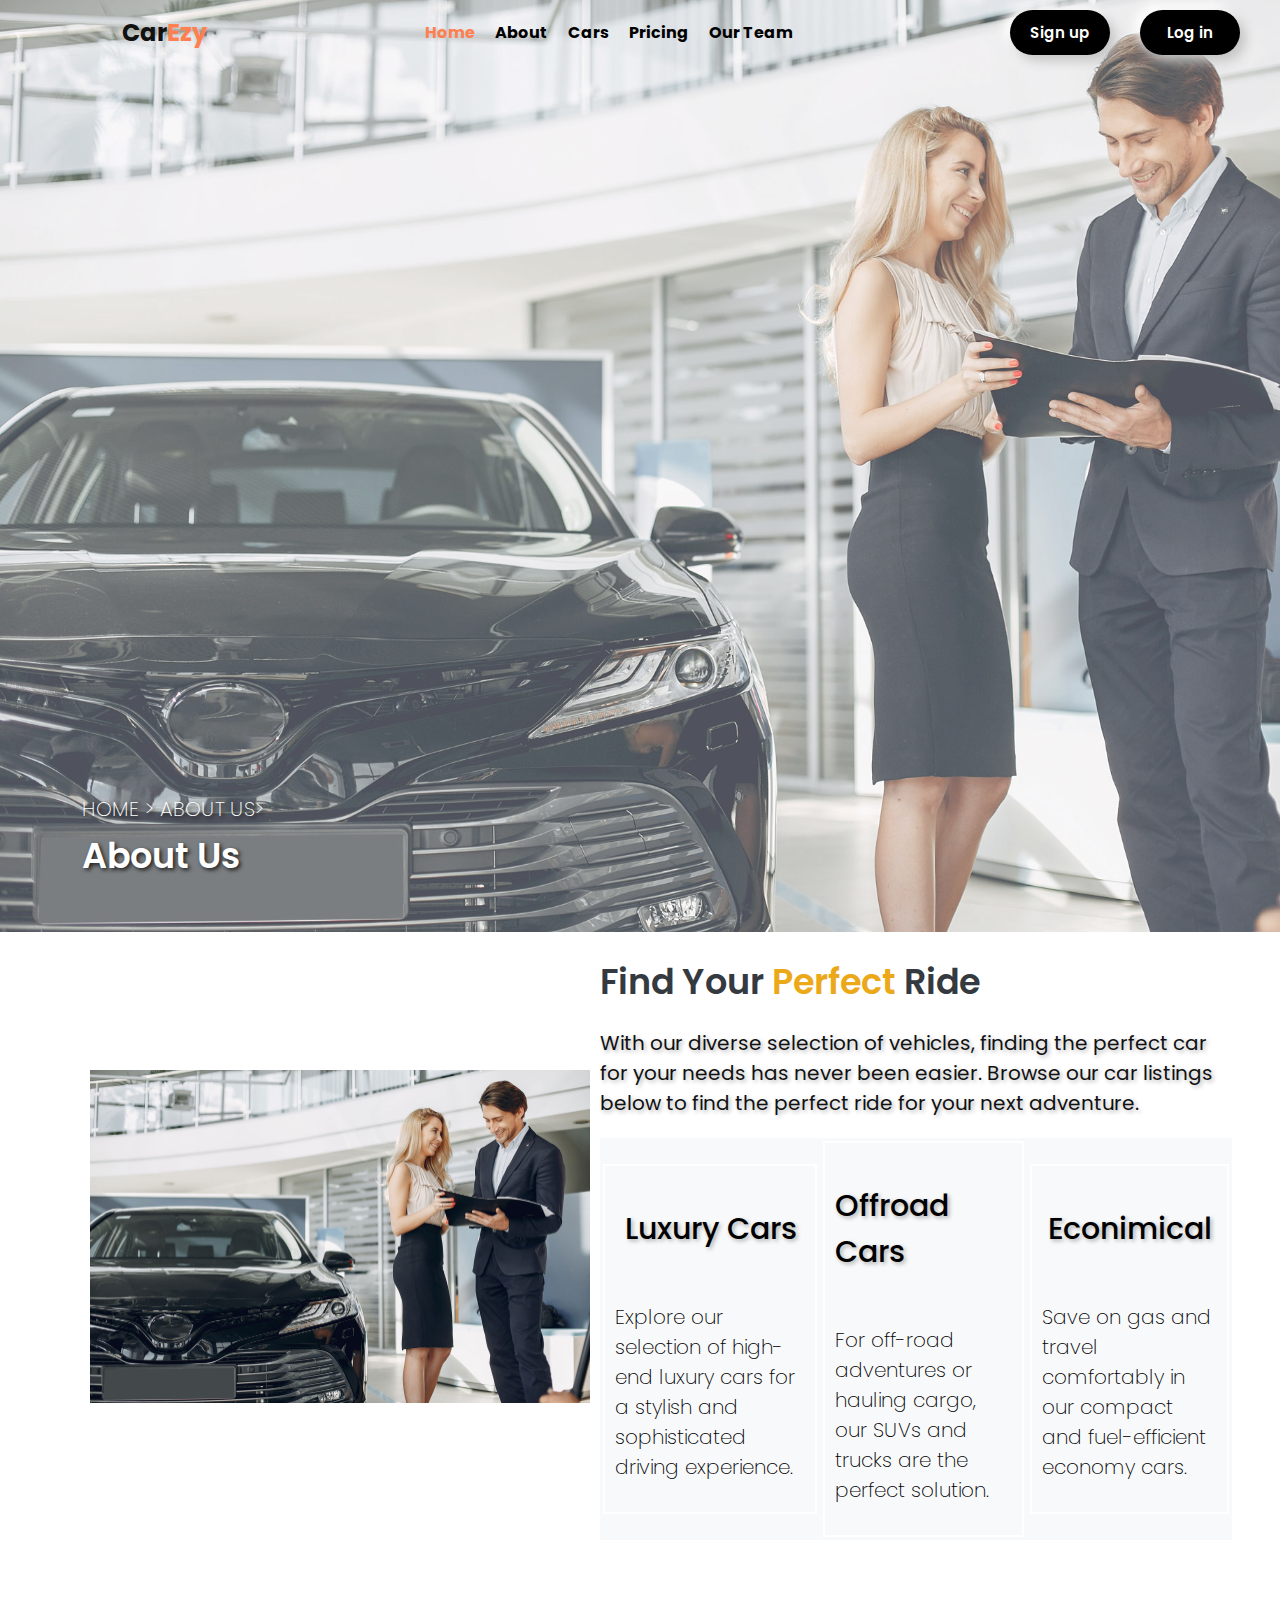
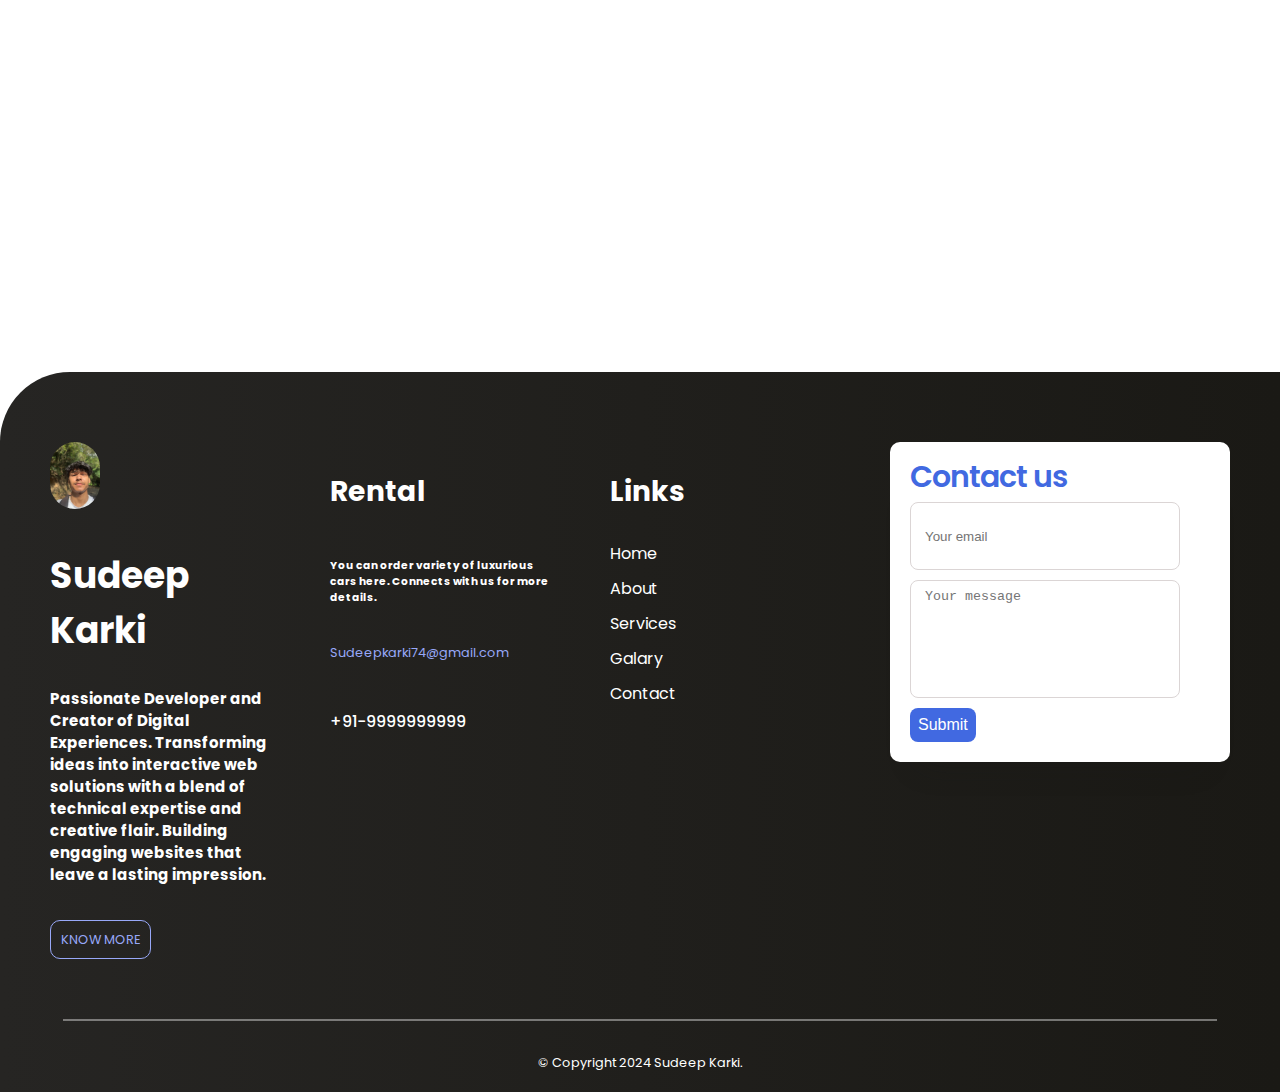
<file: about.html>
<!DOCTYPE html>
<html lang="en">
  <head>
    <title>AboutUS</title>
    <link rel="stylesheet" href="about.css" />
    <link
      href="https://fonts.googleapis.com/css?family=Poppins:200,300,400,500,600,700,800&display=swap"
      rel="stylesheet"
    />
  </head>
  <body>
    <nav>
      <div class="first-menu-group">
        <a class="navbar-logo" href="index.html"
          >Car<span class="rental">Ezy</span></a
        >
      </div>

      <div class="middle-menu-group">
        <ul class="nav_links">
          <li class="nav-item active">
            <a href="index.html" class="nav-link">Home</a>
          </li>
          <li class="nav-item">
            <a href="about.html" class="nav-link">About</a>
          </li>

          <li class="nav-item">
            <a href="car.html" class="nav-link">Cars</a>
          </li>

        
          <li class="nav-item">
            <a href="price.html" class="nav-link">Pricing</a>
          </li>

          <li class="nav-item">
            <a href="Team.html" class="nav-link" >Our Team</a>
          </li>
        </ul>
      </div>

      <div class="last-menu-group">
        <a href="login.html"> <button class="last-menu-btn">Sign up
          <div class="arrow-wrapper">
          <div class="arrow"></div>
        </button></a>
       
         
        <a href="login.html"> <button class="last-menu-btn">Log in
          <div class="arrow-wrapper">
          <div class="arrow"></div>
        </button></a>
      </div>
    </nav>
    <!-- END nav -->

    <div class="main-page">
      <div class="background-image"></div>
      <div class="text-container">
        <p>HOME > ABOUT US></p>
        <h1>About Us</h1>
      </div>
    </div>

   <section class="about-section">
      <div class="about-wrapper">
        <div class="first-section">
          <img src="images/bg_3.jpg" alt="" />
        </div>
        <div class="second-section">
          <div class="upper">
            <h1>Find Your <span>Perfect</span> Ride</h1>
            <p>
              With our diverse selection of vehicles, finding the perfect car
              for your needs has never been easier. Browse our car listings
              below to find the perfect ride for your next adventure.
            </p>
          </div>
          <div class="second-lower-wrapper">
            <div class="items-info">
              <h3>Luxury Cars</h3>
              <p>
                Explore our selection of high-end luxury cars for a stylish and
                sophisticated driving experience.
              </p>
            </div>

            <div class="items-info">
              <h3>Offroad Cars</h3>
              <p>
                For off-road adventures or hauling cargo, our SUVs and trucks
                are the perfect solution.
              </p>
            </div>

            <div class="items-info">
              <h3>Econimical</h3>
              <p>
                Save on gas and travel comfortably in our compact and
                fuel-efficient economy cars.
              </p>
            </div>
          </div>
        </div>
      </div>
    </section>

    <!--About page ends here-->

     <footer class="footer-sec">
    <div class="main">
      
      
      <div class="logo row">
        <div class="footer-header">
          <img src="img/IMG_2048.HEIC" class="manik" alt="">
          <h2>Sudeep Karki</h2>
        </div>
        <div class="logo-des">
          <h3>Passionate Developer and Creator of Digital Experiences. Transforming ideas into interactive web solutions with a blend of technical expertise and creative flair. Building engaging websites that leave a lasting impression. </h3>
          
          <a href="#" class="btn-know">Know More</a>
        </div>
        
        
      </div>
      
      
      
      <div class="office row">
        <div class="footer-header">
          <h3>Rental</h3>
        </div>
        <div class="office-des">
          <h5>You can order variety of luxurious cars here. Connects with us for more details.</h5>
          
         <a href="#">Sudeepkarki74@gmail.com</a>
          
          <h5 class = "num">+91-9999999999</h5>
        </div>
      </div>
      
      
      <div class="link row">
        <div class="footer-header">
          <h3>Links</h3>
        </div>
        
        <div class="link-des">
          <a href="#" class="footer-links">Home</a>
          <a href="#" class="footer-links">About</a>
          <a href="#" class="footer-links">Services</a>
          <a href="#" class="footer-links">Galary</a>
          <a href="#" class="footer-links">Contact</a>
        </div>
        
      </div>
      
      
  <div class="newsletter row">
   <form class="form">
       <div class="title">Contact us</div>
       <input type="text" placeholder="Your email" class="input">
       <textarea placeholder="Your message"></textarea>
      <button>Submit</button>
     </form>
            
          </div>
        </div>
      </div>
      
      
    </div>
    <div class="copyright">
    <hr>
    
    <p>© Copyright 2024 Sudeep Karki.</p>
    </div>
  </footer>

  </body>
</html>
</file>
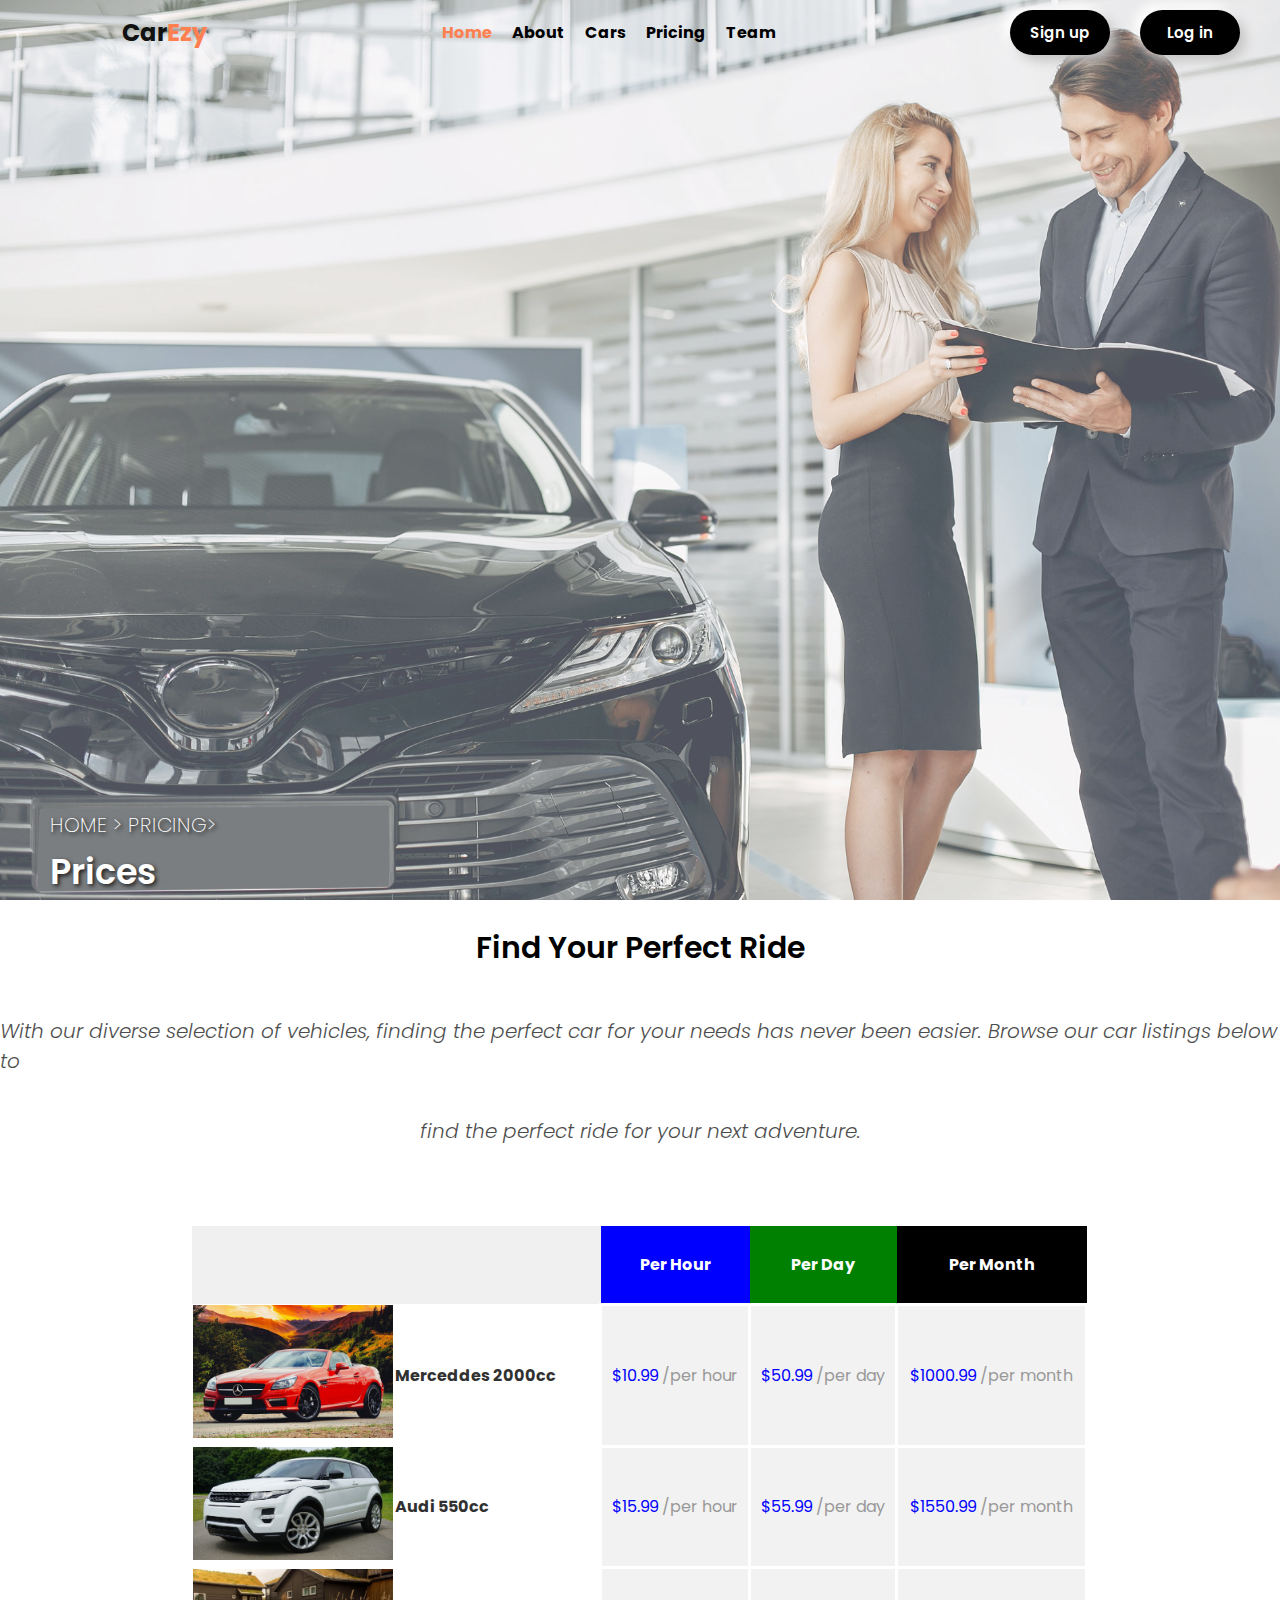
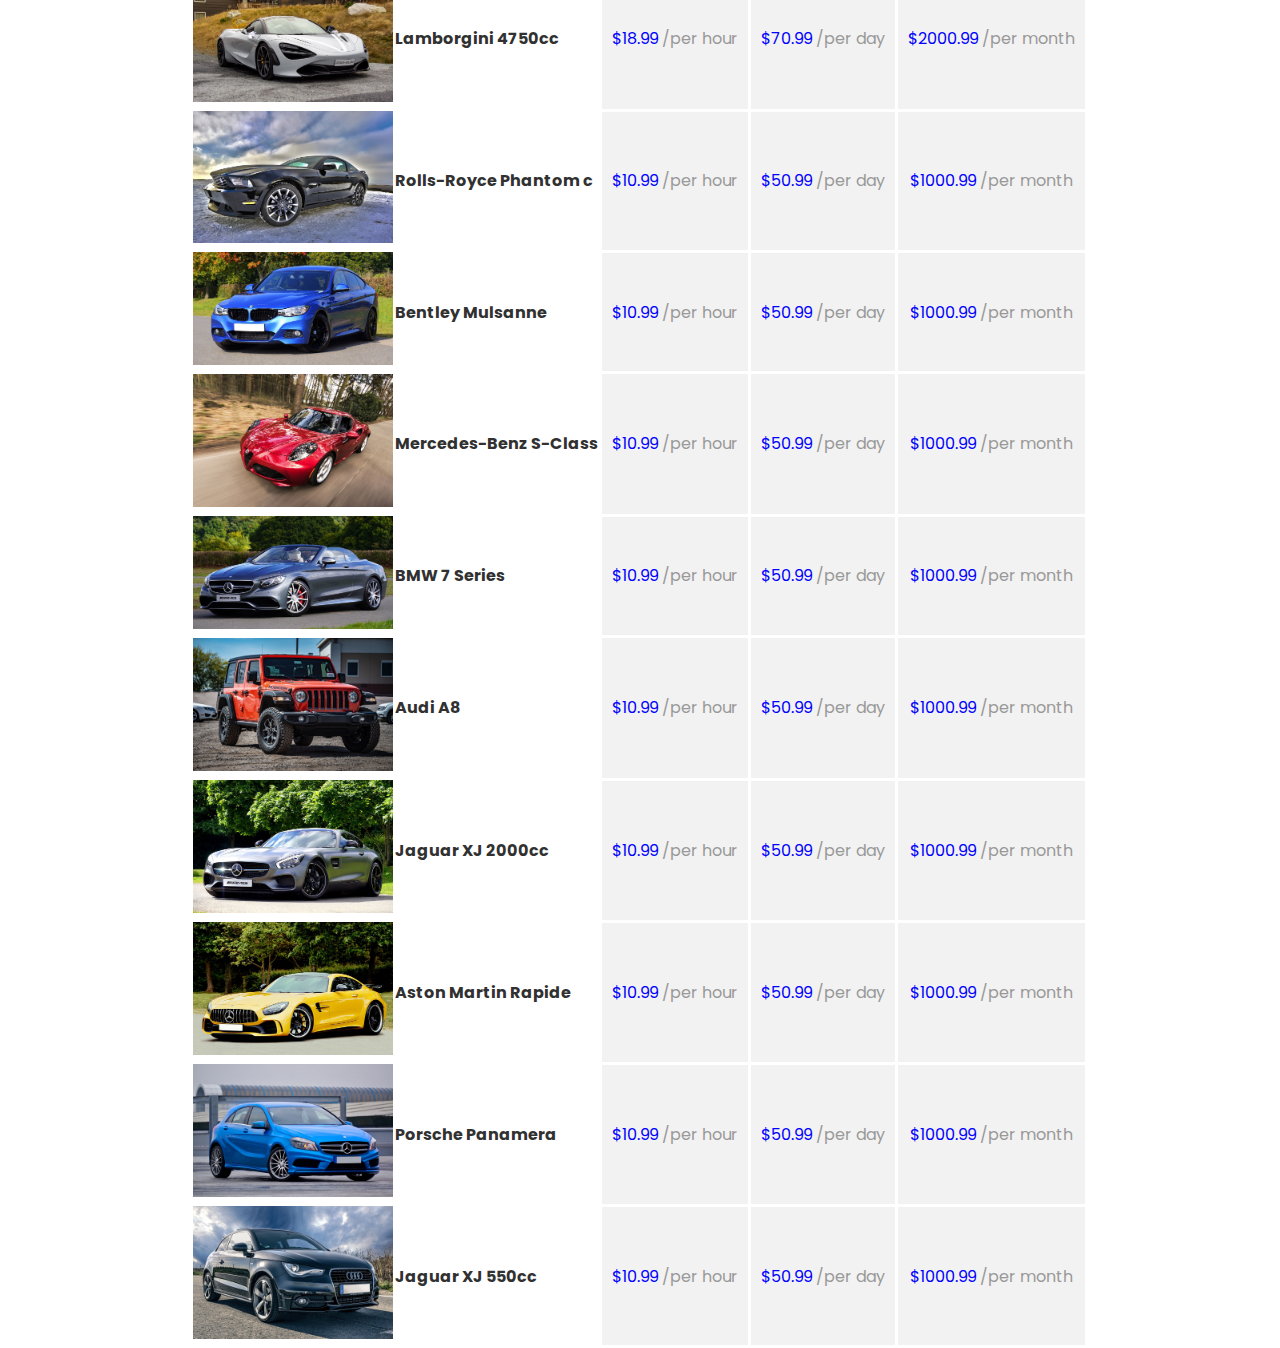
<file: price.html>
<!DOCTYPE html>
<html lang="en">
  <head>
    <title>Pricing</title>
    <link rel="stylesheet" href="price.css" />
    <link
      href="https://fonts.googleapis.com/css?family=Poppins:200,300,400,500,600,700,800&display=swap"
      rel="stylesheet"
    />
  </head>
  <body>
<nav>
      <div class="first-menu-group">
        <a class="navbar-logo" href="index.html"
          >Car<span class="rental">Ezy</span></a
        >
      </div>

      <div class="middle-menu-group">
        <ul class="nav_links">
          <li class="nav-item active">
            <a href="index.html" class="nav-link">Home</a>
          </li>
          <li class="nav-item">
            <a href="about.html" class="nav-link">About</a>
          </li>

          <li class="nav-item">
            <a href="car.html" class="nav-link">Cars</a>
          </li>

        
          <li class="nav-item">
            <a href="price.html" class="nav-link">Pricing</a>
          </li>

          <li class="nav-item">
            <a href="Team.html" class="nav-link" >Team</a>
          </li>

      </div>

      <div class="last-menu-group">
        <a href="login.html"> <button class="last-menu-btn">Sign up
          <div class="arrow-wrapper">
          <div class="arrow"></div>
        </button></a>
       
         
        <a href="login.html"> <button class="last-menu-btn">Log in
          <div class="arrow-wrapper">
          <div class="arrow"></div>
        </button></a>
      </div>
    </nav>
    <!-- END nav -->

    <div class="main-page">
      <div class="background-image"></div>
      <div class="text-container">
        <p>HOME > PRICING></p>
        <h1>Prices</h1>
      </div>
    </div>

    <section>
      <div class="text-info">
        <h2>Find Your Perfect Ride</h2>
        <p>
          With our diverse selection of vehicles, finding the perfect car for
          your needs has never been easier. Browse our car listings below to
       <p>find the perfect ride for your next adventure.</p>
          
        </p>
      </div>
      <div class="container">
        <div class="row">
          <div class="car-list">
            <table class="table">
              <thead class="primary">
                <tr class="first-row">
                  <th>&nbsp</th>
                  <th>&nbsp</th>
                  <th class="bg-blue"><p>Per Hour</p></th>
                  <th class="bg-green"><p>Per Day</p></th>
                  <th class="bg-black">
                    <p>Per Month</p>
                  </th>
                </tr>
              </thead>

              <tbody>
                <tr>
                  <td class="car-image">
                    <img src="images\car-1.jpg" alt="" />
                  </td>

                  <td class="car-name">Merceddes 2000cc</td>

                  <td class="ph-cost">
                    <p>
                      <span class="blue-color">$10.99</span>
                      <span class="light-color">/per hour</span>
                    </p>
                
                  </td>

                  <td class="pd-cost">
                    <p>
                      <span class="blue-color">$50.99</span>
                      <span class="light-color">/per day</span>
                    </p>
                 
                  </td>

                  <td class="pm-cost">
                    <p>
                      <span class="blue-color">$1000.99</span>
                      <span class="light-color">/per month</span>
                    </p>
                   
                  </td>
                </tr>

                <tr>
                  <td class="car-image">
                    <img src="images\car-2.jpg" alt="" />
                  </td>

                  <td class="car-name">Audi 550cc</td>

                  <td class="ph-cost">
                    <p>
                      <span class="blue-color">$15.99</span>
                      <span class="light-color">/per hour</span>
                    </p>
                   
                  </td>

                  <td class="pd-cost">
                    <p>
                      <span class="blue-color">$55.99</span>
                      <span class="light-color">/per day</span>
                    </p>
                   
                  </td>

                  <td class="pm-cost">
                    <p>
                      <span class="blue-color">$1550.99</span>
                      <span class="light-color">/per month</span>
                    </p>
                   
                  </td>
                </tr>

                <tr>
                  <td class="car-image">
                    <img src="images\car-3.jpg" alt="" />
                  </td>

                  <td class="car-name">Lamborgini 4750cc</td>

                  <td class="ph-cost">
                    <p>
                      <span class="blue-color">$18.99</span>
                      <span class="light-color">/per hour</span>
                    </p>
                  
                  </td>

                  <td class="pd-cost">
                    <p>
                      <span class="blue-color">$70.99</span>
                      <span class="light-color">/per day</span>
                    </p>
                   
                  </td>

                  <td class="pm-cost">
                    <p>
                      <span class="blue-color">$2000.99</span>
                      <span class="light-color">/per month</span>
                    </p>
                  
                  </td>
                </tr>

                <tr>
                  <td class="car-image">
                    <img src="images\car-4.jpg" alt="" />
                  </td>

                  <td class="car-name">Rolls-Royce Phantom c</td>

                  <td class="ph-cost">
                    <p>
                      <span class="blue-color">$10.99</span>
                      <span class="light-color">/per hour</span>
                    </p>
        
                  </td>

                  <td class="pd-cost">
                    <p>
                      <span class="blue-color">$50.99</span>
                      <span class="light-color">/per day</span>
                    </p>
                
                  </td>

                  <td class="pm-cost">
                    <p>
                      <span class="blue-color">$1000.99</span>
                      <span class="light-color">/per month</span>
                    </p>
                   
                  </td>
                </tr>

                <tr>
                  <td class="car-image">
                    <img src="images\car-5.jpg" alt="" />
                  </td>

                  <td class="car-name">Bentley Mulsanne</td>

                  <td class="ph-cost">
                    <p>
                      <span class="blue-color">$10.99</span>
                      <span class="light-color">/per hour</span>
                    </p>
                    
                  </td>

                  <td class="pd-cost">
                    <p>
                      <span class="blue-color">$50.99</span>
                      <span class="light-color">/per day</span>
                    </p>
                    
                  </td>

                  <td class="pm-cost">
                    <p>
                      <span class="blue-color">$1000.99</span>
                      <span class="light-color">/per month</span>
                    </p>
                   
                  </td>
                </tr>

                <tr>
                  <td class="car-image">
                    <img src="images\car-6.jpg" alt="" />
                  </td>

                  <td class="car-name">Mercedes-Benz S-Class</td>

                  <td class="ph-cost">
                    <p>
                      <span class="blue-color">$10.99</span>
                      <span class="light-color">/per hour</span>
                    </p>
                  
                  </td>

                  <td class="pd-cost">
                    <p>
                      <span class="blue-color">$50.99</span>
                      <span class="light-color">/per day</span>
                    </p>
                 
                  </td>

                  <td class="pm-cost">
                    <p>
                      <span class="blue-color">$1000.99</span>
                      <span class="light-color">/per month</span>
                    </p>
                   
                  </td>
                </tr>

                <tr>
                  <td class="car-image">
                    <img src="images\car-7.jpg" alt="" />
                  </td>

                  <td class="car-name">BMW 7 Series</td>

                  <td class="ph-cost">
                    <p>
                      <span class="blue-color">$10.99</span>
                      <span class="light-color">/per hour</span>
                    </p>
             
                  </td>

                  <td class="pd-cost">
                    <p>
                      <span class="blue-color">$50.99</span>
                      <span class="light-color">/per day</span>
                    </p>
                  
                  </td>

                  <td class="pm-cost">
                    <p>
                      <span class="blue-color">$1000.99</span>
                      <span class="light-color">/per month</span>
                    </p>
                   
                  </td>
                </tr>

                <tr>
                  <td class="car-image">
                    <img src="images\car-8.jpg" alt="" />
                  </td>

                  <td class="car-name">Audi A8</td>

                  <td class="ph-cost">
                    <p>
                      <span class="blue-color">$10.99</span>
                      <span class="light-color">/per hour</span>
                    </p>
                    
                  </td>

                  <td class="pd-cost">
                    <p>
                      <span class="blue-color">$50.99</span>
                      <span class="light-color">/per day</span>
                    </p>
                  
                  </td>

                  <td class="pm-cost">
                    <p>
                      <span class="blue-color">$1000.99</span>
                      <span class="light-color">/per month</span>
                    </p>
                    
                  </td>
                </tr>

                <tr>
                  <td class="car-image">
                    <img src="images\car-9.jpg" alt="" />
                  </td>

                  <td class="car-name">Jaguar XJ 2000cc</td>

                  <td class="ph-cost">
                    <p>
                      <span class="blue-color">$10.99</span>
                      <span class="light-color">/per hour</span>
                    </p>
          
                  </td>

                  <td class="pd-cost">
                    <p>
                      <span class="blue-color">$50.99</span>
                      <span class="light-color">/per day</span>
                    </p>
                 
                  </td>

                  <td class="pm-cost">
                    <p>
                      <span class="blue-color">$1000.99</span>
                      <span class="light-color">/per month</span>
                    </p>
                
                  </td>
                </tr>

                <tr>
                  <td class="car-image">
                    <img src="images\car-10.jpg" alt="" />
                  </td>

                  <td class="car-name">Aston Martin Rapide</td>

                  <td class="ph-cost">
                    <p>
                      <span class="blue-color">$10.99</span>
                      <span class="light-color">/per hour</span>
                    </p>
                 
                  </td>

                  <td class="pd-cost">
                    <p>
                      <span class="blue-color">$50.99</span>
                      <span class="light-color">/per day</span>
                    </p>
                   

                  <td class="pm-cost">
                    <p>
                      <span class="blue-color">$1000.99</span>
                      <span class="light-color">/per month</span>
                    </p>
                  
                  </td>
                </tr>

                <tr>
                  <td class="car-image">
                    <img src="images\car-11.jpg" alt="" />
                  </td>

                  <td class="car-name">Porsche Panamera</td>

                  <td class="ph-cost">
                    <p>
                      <span class="blue-color">$10.99</span>
                      <span class="light-color">/per hour</span>
                    </p>
                
                  </td>

                  <td class="pd-cost">
                    <p>
                      <span class="blue-color">$50.99</span>
                      <span class="light-color">/per day</span>
                    </p>
                 
                  </td>

                  <td class="pm-cost">
                    <p>
                      <span class="blue-color">$1000.99</span>
                      <span class="light-color">/per month</span>
                    </p>
                    
                  </td>
                </tr>
                <tr>
                  <td class="car-image">
                    <img src="images\car-12.jpg" alt="" />
                  </td>

                  <td class="car-name">Jaguar XJ 550cc</td>

                  <td class="ph-cost">
                    <p>
                      <span class="blue-color">$10.99</span>
                      <span class="light-color">/per hour</span>
                    </p>
                   
                  </td>

                  <td class="pd-cost">
                    <p>
                      <span class="blue-color">$50.99</span>
                      <span class="light-color">/per day</span>
                    </p>
                  
                  </td>

                  <td class="pm-cost">
                    <p>
                      <span class="blue-color">$1000.99</span>
                      <span class="light-color">/per month</span>
                    </p>
                   
                  </td>
                </tr>
              </tbody>
            </table>
          </div>
        </div>
      </div>
    </section>
  </body>
</html>
</file>
<file: about.css>
@import url('https://fonts.googleapis.com/css2?family=Poppins:wght@400;500;700&display=swap');



:root {
  --blue: #007bff;
  --indigo: #6610f2;
  --purple: #6f42c1;
  --pink: #e83e8c;
  --red: #dc3545;
  --orange: #fd7e14;
  --yellow: #ffc107;
  --green: #28a745;
  --teal: #20c997;
  --cyan: #17a2b8;
  --white: #fff;
  --gray: #6c757d;
  --gray-dark: #343a40;
  --primary: #007bff;
  --secondary: #6c757d;
  --success: #28a745;
  --info: #17a2b8;
  --warning: #ffc107;
  --danger: #dc3545;
  --light: #f8f9fa;
  --dark: #343a40;
  --breakpoint-xs: 0;
  --breakpoint-sm: 576px;
  --breakpoint-md: 768px;
  --breakpoint-lg: 992px;
  --breakpoint-xl: 1200px;
  --font-family-sans-serif: -apple-system, BlinkMacSystemFont, "Segoe UI", Roboto, "Helvetica Neue", Arial, "Noto Sans", sans-serif, "Apple Color Emoji", "Segoe UI Emoji", "Segoe UI Symbol", "Noto Color Emoji";
  --font-family-monospace: SFMono-Regular, Menlo, Monaco, Consolas, "Liberation Mono", "Courier New", monospace;
}

/* CSS for Navbar */
body {
  margin: 0;
  padding: 0;
  font-family: Poppins, Arial, sans-serif;
  overflow-x: hidden;
  color: var(--white);
}

nav {
  background-color: transparent;
  padding: 10px;
  position: absolute;
  top: 0;
  left: 0;
  right: 0;
  z-index: 999;
  display: flex;
  justify-content: space-around;
  align-items: center;

}

.first-menu-group .navbar-logo {
  color: #111;
  font-weight: bold;
  text-decoration: none;
  font-size: 24px;
  margin-left: 7rem;
}

.first-menu-group .navbar-logo .rental {
  color: #ff7f50;
  font-weight: bold;
  text-decoration: none;
  font-size: 24px;

}

.middle-menu-group {
  display: flex;
  justify-content: center;
  flex-grow: 1;
}

.nav_links {
  list-style: none;
  display: flex;
  margin: 0;
  padding: 0;

}

.nav-item {
  margin: 0 10px;
  color: white;
}


.nav-item.active .nav-link {
  color: #ff7f50;
}

.nav-link {
  color: black;
  text-decoration: none;
  font-weight: bold;
  transition: color 0.3s ease;
}

.nav-link:hover {
  color: #ff7f50;
}


.last-menu-group {
  display: flex;
  align-items: center;
  justify-content: space-evenly;
}



.last-menu-group a button {
  max-width: 11em;
  height: 3em;
  margin-right: 30px;
  border-radius: 30em;
  font-size: 15px;
  font-family: inherit;
  border: none;
  position: relative;
  overflow: hidden;
  z-index: 1;
  box-shadow: 6px 6px 12px #c5c5c5,
    -6px -6px 12px #ffffff;
    background-color: black;
    color: white;
    font-size: 15px;
    font-weight: 600;
    width: 100px;
    max-width: 200px;
    max-height: 100px;
}

.last-menu-group a button::before {
  content: '';
  width: 0;
  height: 3em;
  border-radius: 30em;
  position: absolute;
  top: 0;
  left: 0;
  background-image: linear-gradient(to right, #ff4b1f, #ff9068);
  ;
  transition: .5s ease;
  display: block;
  z-index: -1;
}

.last-menu-group a button:hover::before {
  width: 9em;
}

/*Nav ends here*/

.main-page {
  position: relative;
  width: 100%;
  height: 100vh;
  
}

.text-container {
  position: absolute;
  bottom: 0;
  left: 0;
  width: 200px;
  height: 100px;
  padding: 1rem 2rem;
}

.background-image {
  position: absolute;
  top: 0;
  left: 0;
  width: 100%;
  height: 100%;
  background-image: url("images/bg_3.jpg");
  background-repeat: no-repeat;
  background-size: cover;
  opacity: 0.7;
  z-index: -1;
  padding: 1rem 2rem;
}

.text-container {
  height: 60px;
  width: 300px;
  margin-left: 50px;
  margin-bottom: 50px;
}

.text-container p {
  font-size: 20px;
  font-weight: 200;
  color: var(--white);
  text-shadow: 2px 2px 4px rgba(0, 0, 0, 1);
  margin-bottom: 0px;
}

.text-container h1 {
  margin-top: 5px;
  font-size: 35px;
  font-weight: 600;
  margin-bottom: 10px;
  color: var(--white);
  text-shadow: 2px 2px 4px rgba(0, 0, 0, 0.8);
}


.about-wrapper {
  display: flex;
  width: 100%;
  max-height: 100%;
  align-items: center;
  justify-content: center;
  padding: 2rem 5rem;
}

.first-section {
  display: flex;
  width: 100%;
  align-items: center;
  justify-content: center;
}

.first-section img {
  width: 500px;
  height: 100%;
  padding: 10px;
  vertical-align: text-bottom;
}

.second-section {
  display: flex;
  flex-direction: column;
  align-items: center;
  justify-content: center;
  margin-right: 8rem;
  margin-bottom: 0px;
}

.second-section .upper {
  display: flex;
  flex-direction: column;
  margin-bottom: 0px;
}

.second-section .upper h1 {
  color: var(--dark);
  font-size: 35px;
  font-weight: 600;
  margin-bottom: 0px;
}

.second-section .upper p {
  color: #111;
  font-size: 20px;
  text-shadow: 2px 2px 4px rgba(0, 0, 0, 0.3);
}

.second-lower-wrapper {
  display: flex;
  align-items: center;
  justify-content: flex-start;
  background-color: #f8f9fa;
  margin-bottom: 0;
}

.second-lower-wrapper .items-info {
  display: flex;
  flex-direction: column;
  align-items: center;
  justify-content: space-around;
  margin: 3px;
  border: 2px solid var(--white);
  padding: 10px;
  transition: box-shadow 0.3s ease-in-out;
  cursor: pointer;
  vertical-align: top;
}

.second-lower-wrapper .items-info:hover {
  box-shadow: 0 0 10px rgba(0, 0, 0, 0.5);
}

.second-lower-wrapper .items-info h3 {
  color: Black;
  font-size: 30px;
  font-weight: 500;
  text-shadow: 2px 2px 4px rgba(0, 0, 0, 0.3);
}

.second-lower-wrapper .items-info p {
  color: black;
  font-size: 20px;
  font-weight: 200;
}

.upper span {
  color: #eba819;
}


/* footer*/
footer {
  color: #fff;
  background-image: linear-gradient(90deg, rgb(38, 37, 35) 0%, rgb(26, 25, 21) 100%);
  position: relative;
  width: 100%;
  height: 100%;
  top: 350px;
  border-top-left-radius: 70px;
  font-size: 0.8rem;
  margin-top: 0px;
  display: relative;
}



@media (max-width:960px) {
  footer {
    width: 100%;
    top: 120px;
  }

  .main {
    margin: 50px;
    display: grid;
    grid-template-columns: repeat(2, 1fr);
    grid-template-rows: 1fr 1fr;
  }

  .logo {
    grid-column: 1/3;
  }

  .office {
    grid-column: 3/5;
  }

  .link {
    grid-column: 1/3;
  }


}





@media (max-width:660px) {
  .main {
    gap: 10px;
    margin: 0;

  }

  .icons {
    display: flex;
  }



  .row {
    grid-column: 1/4;
  }
}





.manik {
  width: 120px;
}

.main {
  margin: 50px;
  padding-top: 20px;
  padding-bottom: 50px;
  display: grid;
  gap: 50px;
  grid-template-columns: repeat(4, 1fr);
}

.row {
  margin-top: 50px;
}

.footer-header {
  font-size: 1.5rem;
  margin-bottom: 20px;
}

.office-des {
  display: flex;
  flex-direction: column;
  gap: 20px;
}

.office a {
  text-decoration: none;
  color: #98A8F8;

}

.office a:hover {
  color: #fff;
}

.num {
  font-size: 1rem;
  font-weight: 500;
}

.link-des {
  display: flex;
  flex-direction: column;
  gap: 10px;
}

.link-des a {
  color: #fff;
  text-decoration: none;
  font-size: 1rem;
}

.link-des a:hover {
  color: #FB2576;
  transition: linear 0.3s;
}

.btn-know {
  text-decoration: none;
  background-color: #fff;
  padding: 10px;
  position: relative;
  top: 30px;
  background-color: transparent;
  border: 1px solid #98A8F8;
  color: #98A8F8;
  text-transform: uppercase;
  border-radius: 10px;

}


.btn-know:hover {
  color: white;
  background-color: #98A8F8;
  transition: linear 0.3s;
}

.subcribe {
  display: flex;
}

input[type=mail] {
  border: none;
  padding-bottom: 5px;
  border-bottom: 1px solid #fff;
  background-color: transparent;
  font-size: 0.8rem;
  color: white;
}

.sub-icon {
  margin: 7px;
  margin-right: 15px;
  margin-left: 0;
  font-size: 1.5rem;
}

.ri-arrow-right-line {
  margin-left: 0;

}

.icons a {
  text-decoration: none;
  color: #fff;
  border: 1px solid #fff;
  justify-content: center;
  padding: 10px;
  border-radius: 50%;
  align-items: center;
  font-size: 1.1rem;
  margin: 2%;
}


.social-icon {
  position: relative;
  top: 2px;
}

.icons a:hover {
  color: #fff;
  background-color: #FB2576;
  border-color: #FB2576;
}

.newsletter-des {
  display: flex;
  flex-direction: column;
  gap: 40px;
  color: white;
}

.copyright {
  text-align: center;
}

hr {
  width: 90%;
  margin: 2px auto;
  opacity: 40%;
  border: 0.01px solid white;

}

.form {
  position: relative;
  display: flex;
  align-items: flex-start;
  flex-direction: column;
  gap: 10px;
  width: 300px;
  background-color: white;
  padding: 20px;
  border-radius: 10px;
  box-shadow: 0 30px 30px -30px rgba(27, 26, 26, 0.315);
}

.form .title {
  color: royalblue;
  font-size: 30px;
  font-weight: 600;
  letter-spacing: -1px;
  line-height: 30px;
  display: flex;
  align-items: center;
  justify-content: center;
}

.form input {
  outline: 0;
  border: 1px solid rgb(219, 213, 213);
  padding: 8px 14px;
  border-radius: 8px;
  width: 80%;
  height: 50px;
}

.form textarea {
  border-radius: 8px;
  height: 100px;
  width: 80%;
  resize: none;
  outline: 0;
  padding: 8px 14px;
  border: 1px solid rgb(219, 213, 213);
}

.form button {
  align-self: flex-start;
  padding: 8px;
  outline: 0;
  border: 0;
  border-radius: 8px;
  font-size: 16px;
  font-weight: 500;
  background-color: royalblue;
  color: #fff;
  cursor: pointer;
}

.copyright p {
  padding: 20px;
  color: #fff;
}

.footer-header img {
  width: 50px;
  border-radius: 100px;
}

.about-section {
  margin-bottom: 0;
}

.footer-sec {
  margin-top: 0;
}
</file>
<file: price.css>
@import url('https://fonts.googleapis.com/css2?family=Poppins:wght@400;500;700&display=swap');



:root {
  --blue: #007bff;
  --indigo: #6610f2;
  --purple: #6f42c1;
  --pink: #e83e8c;
  --red: #dc3545;
  --orange: #fd7e14;
  --yellow: #ffc107;
  --green: #28a745;
  --teal: #20c997;
  --cyan: #17a2b8;
  --white: #fff;
  --gray: #6c757d;
  --gray-dark: #343a40;
  --primary: #007bff;
  --secondary: #6c757d;
  --success: #28a745;
  --info: #17a2b8;
  --warning: #ffc107;
  --danger: #dc3545;
  --light: #f8f9fa;
  --dark: #343a40;
  --breakpoint-xs: 0;
  --breakpoint-sm: 576px;
  --breakpoint-md: 768px;
  --breakpoint-lg: 992px;
  --breakpoint-xl: 1200px;
  --font-family-sans-serif: -apple-system, BlinkMacSystemFont, "Segoe UI", Roboto, "Helvetica Neue", Arial, "Noto Sans", sans-serif, "Apple Color Emoji", "Segoe UI Emoji", "Segoe UI Symbol", "Noto Color Emoji";
  --font-family-monospace: SFMono-Regular, Menlo, Monaco, Consolas, "Liberation Mono", "Courier New", monospace;
}

/* CSS for Navbar */
body {
  margin: 0;
  padding: 0;
  font-family: Poppins, Arial, sans-serif;
  overflow-x: hidden;
  color: var(--white);
}

nav {
  background-color: transparent;
  padding: 10px;
  position: absolute;
  top: 0;
  left: 0;
  right: 0;
  z-index: 999;
  display: flex;
  justify-content: space-around;
  align-items: center;

}

.first-menu-group .navbar-logo {
  color: #111;
  font-weight: bold;
  text-decoration: none;
  font-size: 24px;
  margin-left: 7rem;
}

.first-menu-group .navbar-logo .rental {
  color: #ff7f50;
  font-weight: bold;
  text-decoration: none;
  font-size: 24px;

}

.middle-menu-group {
  display: flex;
  justify-content: center;
  flex-grow: 1;
}

.nav_links {
  list-style: none;
  display: flex;
  margin: 0;
  padding: 0;

}

.nav-item {
  margin: 0 10px;
  color: white;
}


.nav-item.active .nav-link {
  color: #ff7f50;
}

.nav-link {
  color: black;
  text-decoration: none;
  font-weight: bold;
  transition: color 0.3s ease;
}

.nav-link:hover {
  color: #ff7f50;
}


.last-menu-group {
  display: flex;
  align-items: center;
  justify-content: space-evenly;
}



.last-menu-group a button {
  max-width: 11em;
  height: 3em;
  margin-right: 30px;
  border-radius: 30em;
  font-size: 15px;
  font-family: inherit;
  border: none;
  position: relative;
  overflow: hidden;
  z-index: 1;
  box-shadow: 6px 6px 12px #c5c5c5,
    -6px -6px 12px #ffffff;
  background-color: black;
  color: white;
  font-size: 15px;
  font-weight: 600;
  width: 100px;
  max-width: 200px;
  max-height: 100px;
}

.last-menu-group a button::before {
  content: '';
  width: 0;
  height: 3em;
  border-radius: 30em;
  position: absolute;
  top: 0;
  left: 0;
  background-image: linear-gradient(to right, #ff4b1f, #ff9068);
  ;
  transition: .5s ease;
  display: block;
  z-index: -1;
}

.last-menu-group a button:hover::before {
  width: 9em;
}

/*Nav ends here*/


.main-page {
  position: relative;
  width: 100%;
  height: 100vh;

}

.text-container {
  position: absolute;
  bottom: 0;
  left: 0;
  width: 200px;
  height: 100px;
}

.background-image {
  position: absolute;
  top: 0;
  left: 0;
  width: 100%;
  height: 100%;
  background-image: url("images/bg_3.jpg");
  background-repeat: no-repeat;
  background-size: cover;
  opacity: 0.7;
  z-index: -1;
}

.text-container {
  height: 60px;
  width: 300px;
  margin-left: 50px;
  margin-bottom: 50px;
}

.text-container p {
  font-size: 20px;
  font-weight: 200;
  color: #fff;
  text-shadow: 2px 2px 4px rgba(0, 0, 0, 1);
  margin-bottom: 0px;
}

.text-container h1 {
  margin-top: 5px;
  font-size: 35px;
  font-weight: 600;
  margin-bottom: 10px;
  color: #fff;
  text-shadow: 2px 2px 4px rgba(0, 0, 0, 0.8);
}


.text-info{
display: flex;
flex-direction: column;
justify-content: center;
align-items: center;
}

.text-info h2{
  font-size: 30px;
  font-weight: 600;
  color: black;
  font-style: bold;

}

.text-info p{
font-size: 20px;
font-weight: 300;
color: black;
opacity: 0.7;
font-style: italic;
}

.container {
  max-width: 1200px;
  margin: 0 auto;
  
}

.row {
  display: flex;
  justify-content: center;
}

.car-list {
  margin-top: 20px;
}

.table {
  width: 100%;
  border-collapse: collapse;
}

.primary {
  background-color: #f0f0f0;
}

.first-row th {
  padding: 10px;
}

.bg-blue {
  background-color: blue;
  color: #fff;
}

.bg-green {
  background-color: green;
  color: #fff;
}

.bg-black {
  background-color: black;
  color: #fff;
}

.car-image img {
  width: 200px;
  height: auto;
}

.car-name {
  font-weight: bold;
  color: rgb(49, 49, 49);
}

.ph-cost,
.pd-cost , .pm-cost{
  text-align: center;
  padding: 10px;
  color: black;
  background-color: rgba(0, 0, 0, 0.05);
  border: 3px solid white;
}

.blue-color {
  color: blue;
}

.light-color {
  color: #999;
}
</file>
